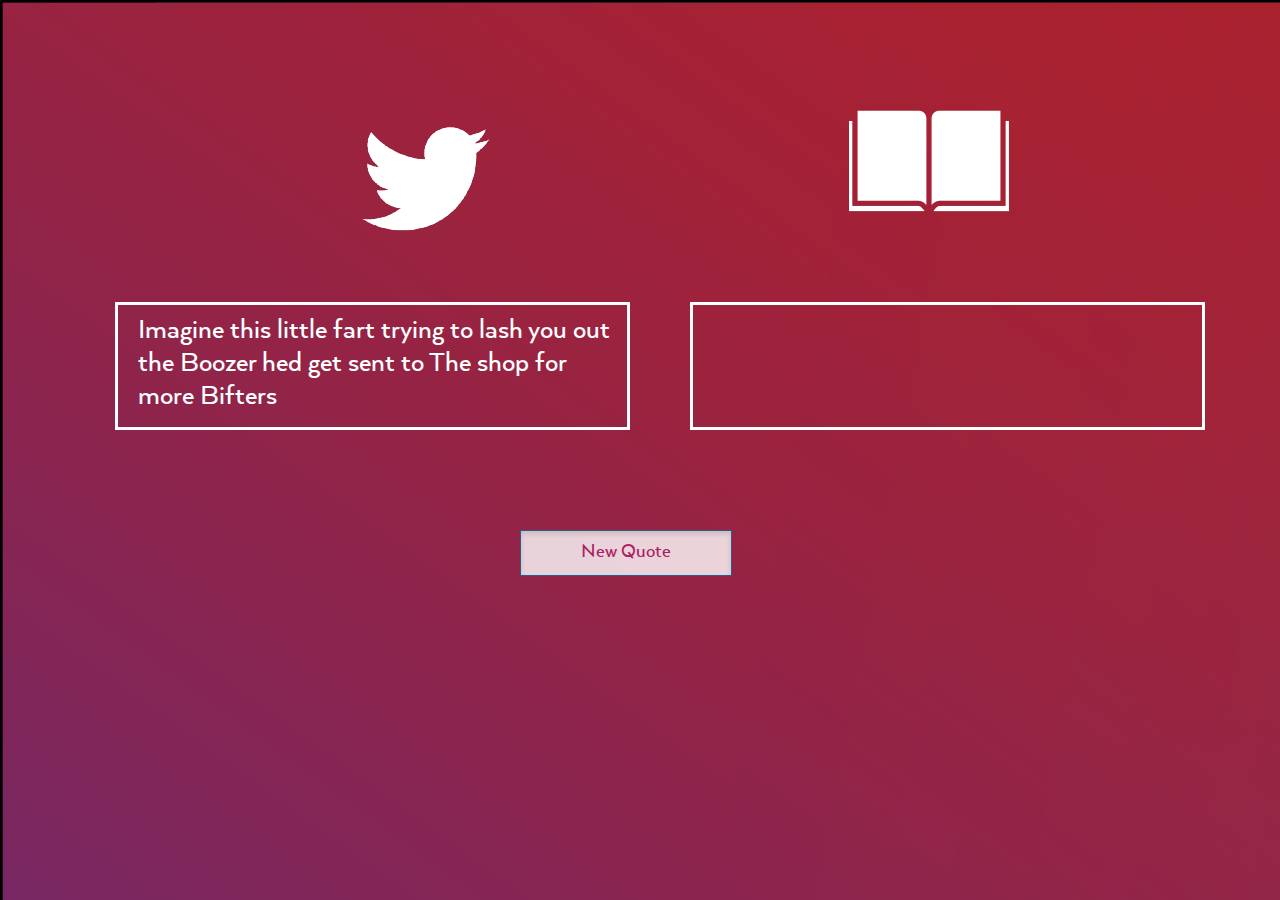
<file: index.html>
<!DOCTYPE html>
<!--[if lt IE 7]>      <html class="no-js lt-ie9 lt-ie8 lt-ie7"> <![endif]-->
<!--[if IE 7]>         <html class="no-js lt-ie9 lt-ie8"> <![endif]-->
<!--[if IE 8]>         <html class="no-js lt-ie9"> <![endif]-->
<!--[if gt IE 8]><!--> <html class="no-js"> <!--<![endif]-->
    <head>
        <meta charset="utf-8">
        <meta http-equiv="X-UA-Compatible" content="IE=edge">
        <title>What is Imagination?</title>
        <meta name="description" content="">
        <meta name="viewport" content="width=device-width, initial-scale=1">

        <!-- Place favicon.ico and apple-touch-icon.png in the root directory -->

        <!-- <link rel="stylesheet" type="text/css" href="fonts/arq.css">-->
        <link rel="stylesheet" type="text/css" href="css/main.css">
        <link rel="stylesheet" type="text/css" href="fonts/arq.css">
        <script src="js/vendor/modernizr-2.6.2.min.js"></script>
    </head>
    
    
    
    <body style="background-image: url(background.jpg);">
    
      <div class="container">
      
      
    
     <div class="row">
     
     <div class="col-lg-2">
     </div>
   <div class="col-lg-4">
			<img class="twitter-logo" src="abird.png" >
			</div>
			<div class="col-lg-4">
			<div class="book-logo">
			<img src="abook.png" >
			</div>
			</div>
			<div class="col-lg-2"
     </div>

      </div>
    
    
         

 
        	<div class="row">			
		<div class="col-lg-6" id="tweets">
		<div id="animation">
			<div class="clearfix equalheight jumbotron" id="quote" >
					
						
					<p></p>	
						
					
					
				</div>
				
						</div>	
			


				
		</div>
			
			
		
        	<div class="col-lg-6" id="quotes">
			<div class="clearfix equalheight jumbotron">
				
					<h1></h1>
						
					
					
					
			</div>
				
							
			
		
			</div>
		
				
				
		
	</div>
        </div>
        
        <div class="col-lg-12" class="middlebutton" >
        <a href="http://noahboyle.github.io/project-03/" class="btn btn-primary btn-lg active" role="button">New Quote</a>
        </div>

  </div>
  

    
   

    <!-- Collect the nav links, forms, and other content for toggling -->
        
   


  

        <!--[if lt IE 7]>
            <p class="browsehappy">You are using an <strong>outdated</strong> browser. Please <a href="http://browsehappy.com/">upgrade your browser</a> to improve your experience.</p>
        <![endif]-->
        

        <!-- Add your site or application content here -->
                 

        <!-- <script src="http://ajax.googleapis.com/ajax/libs/jquery/1.10.2/jquery.min.js"></script>-->
        <script>window.jQuery || document.write('<script src="js/vendor/jquery-1.7.2.min.js"><\/script>')</script>
        
        <!--the 4 scripts below allow a dropdown menu as well as mobile adaptation to occur -->
        
        <script src="js/vendor/bootstrap.js"></script>
        <script src="js/vendor/bootstrap/collapse.js"></script>
        <script src="js/vendor/bootstrap/dropdown.js"></script> 
		<script src="js/vendor/jquery.equalheights.min.js"></script>
		<script src="js/vendor/wikiquote-api.js"></script>
        <script src="js/plugins.js"></script>
        <script src="js/main.js"></script>
  
    
  <script>
    (function() {
      var quotes = [
        {
          text: "8 year olds today have: Facebook, twitter, iPhones, and IPods.. When I was 8, I had a coloring book, crayons, and an imagination.",
        },
        {
          text: "The guy who rights these Criminal Minds episodes has some imagination #CriminalMinds",
        },
          {
          text: "How strong is your imagination? — better be solid... lol i bought a tv box",
        },
        {
          text: "imagine not being gay",
        },
         {
          text: "Imagine if the follows you bar shows up for people that you miss as misses you awwww",
        },
         {
          text: "Imagine a world where it was legal to grow and smoke weed",
        },
         {
          text: "IMAGINE SITTING IN A BOAT WITH JUSTIN AND GOING ALONG THE WATER, WATCHING THE SUNSET WHILE HIS ARM IS AROUND YOU. WOW I AM DONE.",
        },
         {
          text: "imagine trying to explain the statement the wifi in this airplane blows to someone from the 19th century",
        },
         {
          text: "#imagine Michael always hides your own shirts so you have to wear his because he thinks you look hot in them.",
        },
         {
          text: "I imagine a world where the remote is always in the same spot that I left it.",
        },
         {
          text: "What if Taylor Swift saw me walking my dog and thought, Oh wow, thats the gayest thing I have ever seen in my life? Can you imagine? Ugh.",
        },
         {
          text: "Whenever I hear girls say Im just putting my face on I imagine theyre a robot literally attaching their human skin face. R",
        },
         {
          text: "imagine you just walk out from shower so Justin seeing you only with a towel gets horny and takes off the towel just to see you naked",
        },
         {
          text: "Imagine being one of those pretty and popular people who puts up a selfie and gets like 100 faves woe",
        },
         {
          text: "Imagine this little fart trying to lash you out the Boozer hed get sent to The shop for more Bifters",
        },
         {
          text: "imagine being able to go into a shop and buy anything you want without having to worry about how much youre spending",
        },
         {
          text: "Imagine simon cowell was your dad and you were singing in the shower and he knocked on the door and said its a no from me",
        },
         {
          text: "sometimes I close my eyes & imagine Im at the beach & everything is okay... the ocean soothes my soul",
        },
         {
          text: "imagine if tattoos just randomly appeared on our skin at key points in our lives and we had to figure out what they meant for ourselves",
        },
         {
          text: "Can you imagine if Twitter just decided to shut down and you see all these confused teenagers coming out of their house squinting at the sun",
        },
         {
          text: "I cant imagine theres ever been a week in the wrestling world with this many insane highs and insane lows.",
        },
         {
          text: "#Imagine Zayn pushing you up against the school lockers, his bulge pressing between your legs. Meet me in the bathroom in five, love.",
        },
         {
          text: "Last night we watched the Hobbit. Today visited the walled garden @Culzeancastle & found a Hobbit house. #imagination",
        },
         {
          text: "Dear Starry-Eyed Little Girl: Glad your MOM works for a CORP with #imagination—imagine how much better our world would be if #GE paid taxes.",
        },
         {
          text: "This new kiddo just put 2 little toy rings on my fingers, One to bring you blue skies, one to bring purple nights SO cute. #imagination",
        }
      ];
      var quote = quotes[Math.floor(Math.random() * quotes.length)];
      

     
      
      document.getElementById("quote").innerHTML =
        '<h1>' + quote.text + '</h1>';
    })();
  </script>
  
         
        
	<script>
		$(function (){
			var $heights = $('.equalheight');

			console.log($heights);
			$heights.equalHeights();

			WikiquoteApi.getQuotesForSection(126452, 2, function (results){
				var quotes = results.quotes,
					i,
					count = quotes.length,
					quoteContainer = $('<div/>', {id: 'quotes-container'});

				console.log(results);

				for (i=0; i < 1; i++) {
					var quote = quotes[i];

					if (quote != "\n\n") {
						var quote = '<div class="clearfix equalheight jumbotron"><h1>' + quote + '</h1></div>';
						quoteContainer.append(quote);
						}
						}
				

				$('#quotes').empty().append(quoteContainer);
			});
		});   
	</script> 	
	<script>
	$(function() {
$('#animation p').each(function(i) {
$(this).delay((i++) * 500).fadeTo(1000, 1); })
});
	</script>    
	
	<script>
		$(function () {
			$('#tweets, #quotes').on('click', '.jumbotron', function (event) {
				var parent = $(this).parent().attr('id'),
					count = $(this).index(),
					id = parent + '-' + count,
					content = $(this).html();
					
				console.log(id);
				event.preventDefault();
				
				localStorage.setItem('positive-' + id, content);
				localStorage.setItem('negative-' + id, content);
			});
		});
	</script>

        <!-- Google Analytics: change UA-XXXXX-X to be your site's ID. -->
        <script>
            (function(b,o,i,l,e,r){b.GoogleAnalyticsObject=l;b[l]||(b[l]=
            function(){(b[l].q=b[l].q||[]).push(arguments)});b[l].l=+new Date;
            e=o.createElement(i);r=o.getElementsByTagName(i)[0];
            e.src='//www.google-analytics.com/analytics.js';
            r.parentNode.insertBefore(e,r)}(window,document,'script','ga'));
            ga('create','UA-XXXXX-X');ga('send','pageview');
        </script>
        <!-- <script>document.write('<script src="http://' + (location.host || 'localhost').split(':')[0] + ':35729/livereload.js?snipver=1"></' + 'script>')</script>-->
    </body>
</html>
</file>
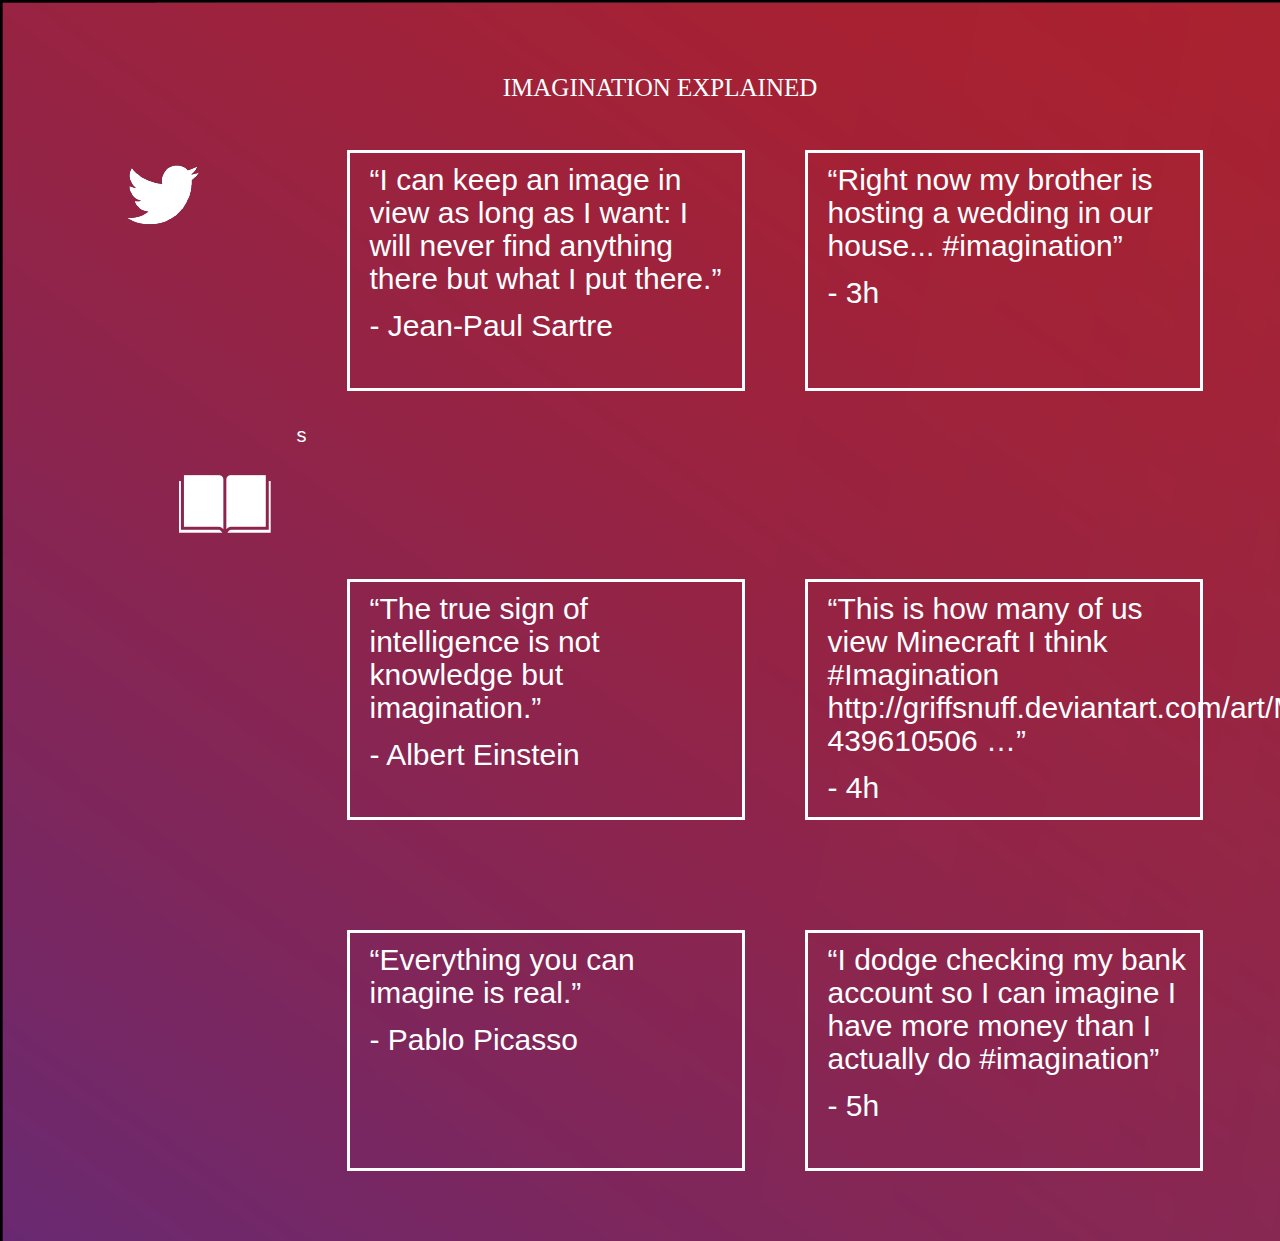
<file: index2.html>
<!DOCTYPE html>
<!--[if lt IE 7]>      <html class="no-js lt-ie9 lt-ie8 lt-ie7"> <![endif]-->
<!--[if IE 7]>         <html class="no-js lt-ie9 lt-ie8"> <![endif]-->
<!--[if IE 8]>         <html class="no-js lt-ie9"> <![endif]-->
<!--[if gt IE 8]><!--> <html class="no-js"> <!--<![endif]-->
    <head>
        <meta charset="utf-8">
        <meta http-equiv="X-UA-Compatible" content="IE=edge">
        <title></title>
        <meta name="description" content="">
        <meta name="viewport" content="width=device-width, initial-scale=1">

        <!-- Place favicon.ico and apple-touch-icon.png in the root directory -->

        <!-- <link rel="stylesheet" type="text/css" href="fonts/arq.css">-->
        <link rel="stylesheet" type="text/css" href="css/main.css">
        <script src="js/vendor/modernizr-2.6.2.min.js"></script>
    </head>
    
    
    
    <body style="background-image: url(background.jpg);">
    
    <header>
     <div class="col-lg-12">
     <nav class="navbar navbar-default">
     	<div class="jazz">
		<h4 class="text-center">IMAGINATION EXPLAINED</h4>
     	</div>
     </nav>
    </div>
    
          </header>
  <div class="container">
  <div class="row">
        	<div class="col-lg-2">
			<img class="twitter-logo" src="birdie-01.png" class="pull-left" alt="">
			</div>
			
		<div class="col-lg-4">
		
			<div class="clearfix equalheight jumbotron">
					<h1>“I can keep an image in view as long as I want: I will never find anything there but what I put there.”</h1>
					<div="light">
					<h1>- Jean-Paul Sartre</h1>
					</div="light">
				</div>
			</div>
		
			
		<div class="col-lg-4">
			<div class="clearfix equalheight jumbotron">
					<h1>“Right now my brother is hosting a wedding in our house... #imagination”</h1>
					<div="light">
					<h1>- 3h</h1>
					</div="light">
				</div>
		
  </div>
		<div class="col-lg-2">
			<img src="bookie-01.png" class="pull-right" alt="">
			</div>

			s
        </div>
        
         <div class="row">
        	<div class="col-lg-2">
        	</div>
        	<div class="col-lg-4">
		
			<div class="clearfix equalheight jumbotron">
					<h1>“The true sign of intelligence is not knowledge but imagination.”</h1>
					<div="light">
					<h1>- Albert Einstein</h1>
					</div="light">
				</div>
			</div>
		
			
		<div class="col-lg-4">
			<div class="clearfix equalheight jumbotron">
					<h1>“This is how many of us view Minecraft I think #Imagination http://griffsnuff.deviantart.com/art/Minecraft-439610506 …”</h1>
					<div="light">
					<h1>- 4h</h1>
					</div="light">
				</div>
		<div class="col-lg-2">
        	</div>
        	</div>
		</div>
        	  <div class="row">
        	<div class="col-lg-2">
        	</div>
        	<div class="col-lg-4">
		
			<div class="clearfix equalheight jumbotron">
					<h1>“Everything you can imagine is real.”</h1>
					<div="light">
					<h1>- Pablo Picasso</h1>
					</div="light">
				</div>
			</div>
		
			
		<div class="col-lg-4">
			<div class="clearfix equalheight jumbotron">
					<h1>“I dodge checking my bank account so I can imagine I have more money than I actually do #imagination”</h1>
					<div="light">
					<h1>- 5h</h1>
					</div="light">
				</div>
		<div class="col-lg-2">
        	</div>

	
        </div>

  
  

    
   

    <!-- Collect the nav links, forms, and other content for toggling -->
        
   


  

        <!--[if lt IE 7]>
            <p class="browsehappy">You are using an <strong>outdated</strong> browser. Please <a href="http://browsehappy.com/">upgrade your browser</a> to improve your experience.</p>
        <![endif]-->
        

        <!-- Add your site or application content here -->
                 

        <!-- <script src="http://ajax.googleapis.com/ajax/libs/jquery/1.10.2/jquery.min.js"></script>-->
        <script>window.jQuery || document.write('<script src="js/vendor/jquery-1.7.2.min.js"><\/script>')</script>
        
        <!--the 4 scripts below allow a dropdown menu as well as mobile adaptation to occur -->
        
        <script src="js/vendor/bootstrap.js"></script>
        <script src="js/vendor/bootstrap/collapse.js"></script>
        <script src="js/vendor/bootstrap/dropdown.js"></script> 
		<script src="js/vendor/jquery.equalheights.min.js"></script>
		<script src="js/vendor/wikiquote-api.js"></script>
        <script src="js/plugins.js"></script>
        <script src="js/main.js"></script>
	<script>
		$(function (){
			var $heights = $('.equalheight');
			
			console.log($heights);
			$heights.equalHeights();
			
			WikiquoteApi.getQuotesForSection(126452, 2, function (results){
				var quotes = results.quotes,
					i,
					count = quotes.length,
					quoteContainer = $('<div/>', {id: 'quotes'});
				
				console.log(results);
				
				for (i=0; i < 5; i++) {
					var quote = quotes[i];
					
					if (quote != "\n\n") {
						var quote = '<h2>' + quote + '</h2>';
						quoteContainer.append(quote);
					}
				}
				
				$('body').append(quoteContainer);
			});
		});
	</script> 
        

        <!-- Google Analytics: change UA-XXXXX-X to be your site's ID. -->
        <script>
            (function(b,o,i,l,e,r){b.GoogleAnalyticsObject=l;b[l]||(b[l]=
            function(){(b[l].q=b[l].q||[]).push(arguments)});b[l].l=+new Date;
            e=o.createElement(i);r=o.getElementsByTagName(i)[0];
            e.src='//www.google-analytics.com/analytics.js';
            r.parentNode.insertBefore(e,r)}(window,document,'script','ga'));
            ga('create','UA-XXXXX-X');ga('send','pageview');
        </script>
        <!-- <script>document.write('<script src="http://' + (location.host || 'localhost').split(':')[0] + ':35729/livereload.js?snipver=1"></' + 'script>')</script>-->
    </body>
</html>
</file>
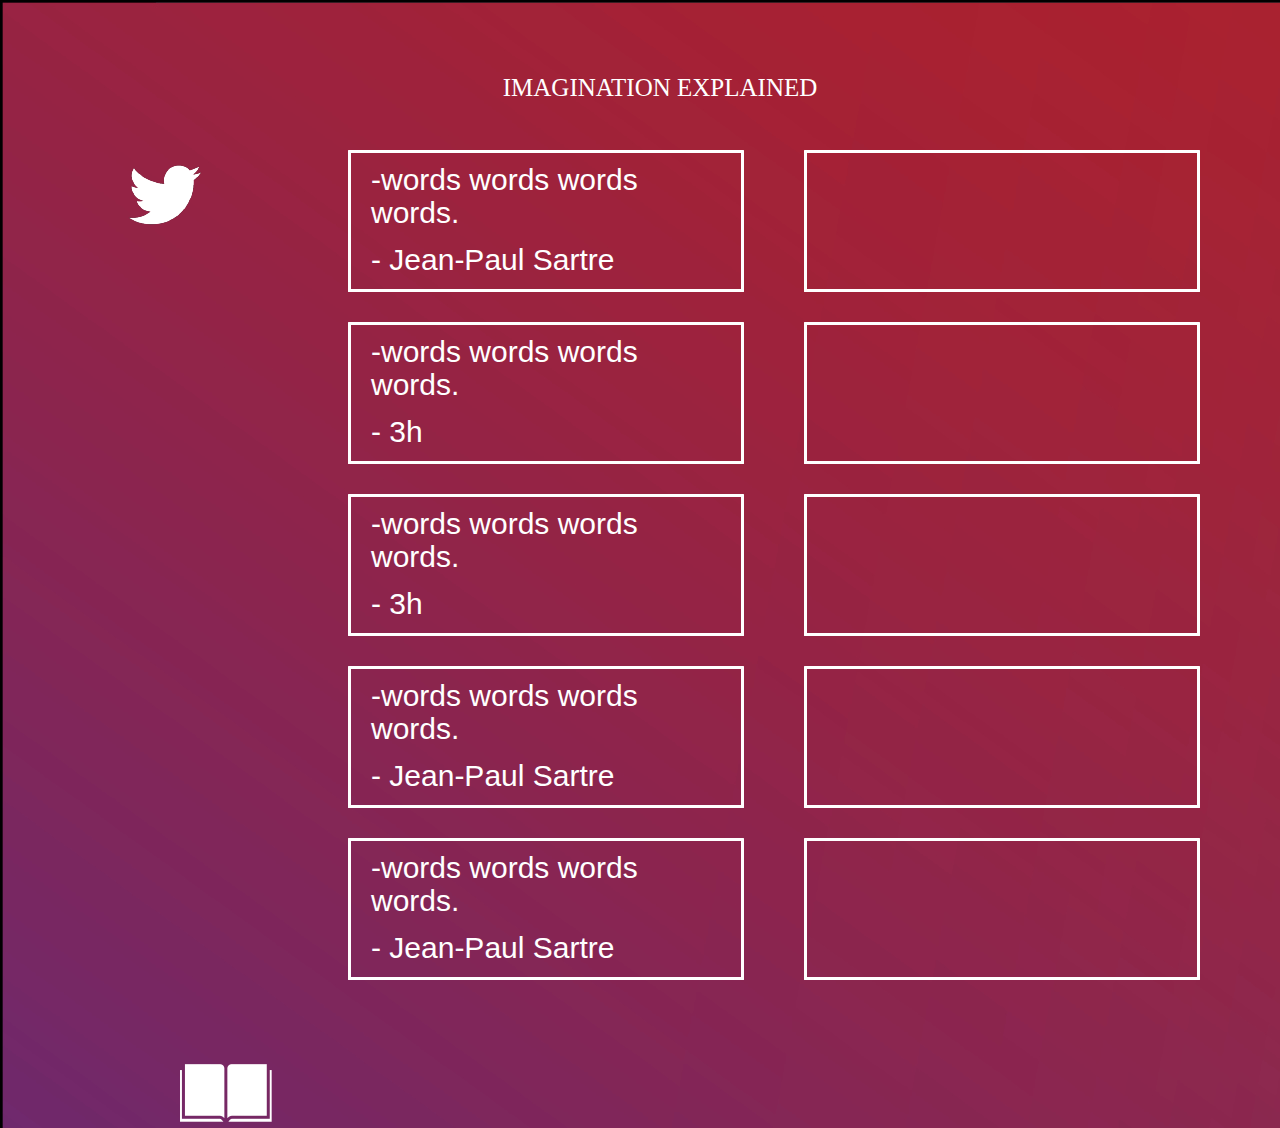
<file: index3.html>
<!DOCTYPE html>
<!--[if lt IE 7]>      <html class="no-js lt-ie9 lt-ie8 lt-ie7"> <![endif]-->
<!--[if IE 7]>         <html class="no-js lt-ie9 lt-ie8"> <![endif]-->
<!--[if IE 8]>         <html class="no-js lt-ie9"> <![endif]-->
<!--[if gt IE 8]><!--> <html class="no-js"> <!--<![endif]-->
    <head>
        <meta charset="utf-8">
        <meta http-equiv="X-UA-Compatible" content="IE=edge">
        <title>What is Imagination?</title>
        <meta name="description" content="">
        <meta name="viewport" content="width=device-width, initial-scale=1">

        <!-- Place favicon.ico and apple-touch-icon.png in the root directory -->

        <!-- <link rel="stylesheet" type="text/css" href="fonts/arq.css">-->
        <link rel="stylesheet" type="text/css" href="css/main.css">
        <script src="js/vendor/modernizr-2.6.2.min.js"></script>
    </head>
    
    
    
    <body style="background-image: url(background.jpg);">
    
    <header>
     <div class="col-lg-12">
     <nav class="navbar navbar-default">
     	<div class="jazz">
		<h4 class="text-center">IMAGINATION EXPLAINED</h4>
     	</div>
     </nav>
    </div>
    
          </header>
  <div class="container">
 
        	<div class="col-lg-2">
			<img class="twitter-logo" src="birdie-01.png" class="pull-left" alt="">
			</div>
			
		<div class="col-lg-4" id="tweets">
		
			<div class="clearfix equalheight jumbotron">
					
						
					<h1>-words words words words.</h1>	
						
					
					<h1>- Jean-Paul Sartre</h1>
					
				</div>
				
				<div class="clearfix equalheight jumbotron">
					
						
					<h1>-words words words words.</h1>
						
					
					<h1>- 3h</h1>
							
				</div>
				
				<div class="clearfix equalheight jumbotron">
					
						
					<h1>-words words words words.</h1>
						
					
					<h1>- 3h</h1>
					
				</div>
				
				<div class="clearfix equalheight jumbotron">
					
						
					<h1>-words words words words.</h1>	
						
					
					<h1>- Jean-Paul Sartre</h1>
					
				</div>
				
				<div class="clearfix equalheight jumbotron">
					
						
					<h1>-words words words words.</h1>	
						
					
					<h1>- Jean-Paul Sartre</h1>
					
				</div>


				
		</div>
			
			
		
        	<div class="col-lg-4" id="quotes">
			<div class="clearfix equalheight jumbotron">
				
					<h1></h1>
						
					
					
					
			</div>
				
				<div class="clearfix equalheight jumbotron">
					<h1></h1>
						
					
					
					
			</div>
				
				<div class="clearfix equalheight jumbotron">
					<h1></h1>
						
					
					
					
			</div>
			
			<div class="clearfix equalheight jumbotron">
					<h1></h1>
						
					
					
					
			</div>
			
			<div class="clearfix equalheight jumbotron">
					<h1></h1>
						
					
					
					
			</div>
			
			
		
			</div>
		<div class="col-lg-2">
			<img src="bookie-01.png" class="pull-right" alt="">
			</div>
				
				
		
	</div>
        </div>

  
  

    
   

    <!-- Collect the nav links, forms, and other content for toggling -->
        
   


  

        <!--[if lt IE 7]>
            <p class="browsehappy">You are using an <strong>outdated</strong> browser. Please <a href="http://browsehappy.com/">upgrade your browser</a> to improve your experience.</p>
        <![endif]-->
        

        <!-- Add your site or application content here -->
                 

        <!-- <script src="http://ajax.googleapis.com/ajax/libs/jquery/1.10.2/jquery.min.js"></script>-->
        <script>window.jQuery || document.write('<script src="js/vendor/jquery-1.7.2.min.js"><\/script>')</script>
        
        <!--the 4 scripts below allow a dropdown menu as well as mobile adaptation to occur -->
        
        <script src="js/vendor/bootstrap.js"></script>
        <script src="js/vendor/bootstrap/collapse.js"></script>
        <script src="js/vendor/bootstrap/dropdown.js"></script> 
		<script src="js/vendor/jquery.equalheights.min.js"></script>
		<script src="js/vendor/wikiquote-api.js"></script>
        <script src="js/plugins.js"></script>
        <script src="js/main.js"></script>
	<script>
		$(function (){
			var $heights = $('.equalheight');
			
			console.log($heights);
			$heights.equalHeights();
			
			WikiquoteApi.getQuotesForSection(126452, 1, function (results){
				var quotes = results.quotes,
					i,
					count = quotes.length,
					quoteContainer = $('<div/>', {id: 'quotes-container'});
				
				console.log(results);
				
				for (i=0; i < 5; i++) {
					var quote = quotes[i];
					
					if (quote != "\n\n") {
						var quote = '<div class="clearfix equalheight jumbotron"><h1>' + quote + '</h1></div>';
						quoteContainer.append(quote);
					}
				}
				
				$('#quotes').empty().append(quoteContainer);
			});
		});
	</script> 
        

        <!-- Google Analytics: change UA-XXXXX-X to be your site's ID. -->
        <script>
            (function(b,o,i,l,e,r){b.GoogleAnalyticsObject=l;b[l]||(b[l]=
            function(){(b[l].q=b[l].q||[]).push(arguments)});b[l].l=+new Date;
            e=o.createElement(i);r=o.getElementsByTagName(i)[0];
            e.src='//www.google-analytics.com/analytics.js';
            r.parentNode.insertBefore(e,r)}(window,document,'script','ga'));
            ga('create','UA-XXXXX-X');ga('send','pageview');
        </script>
        <!-- <script>document.write('<script src="http://' + (location.host || 'localhost').split(':')[0] + ':35729/livereload.js?snipver=1"></' + 'script>')</script>-->
    </body>
</html>
</file>
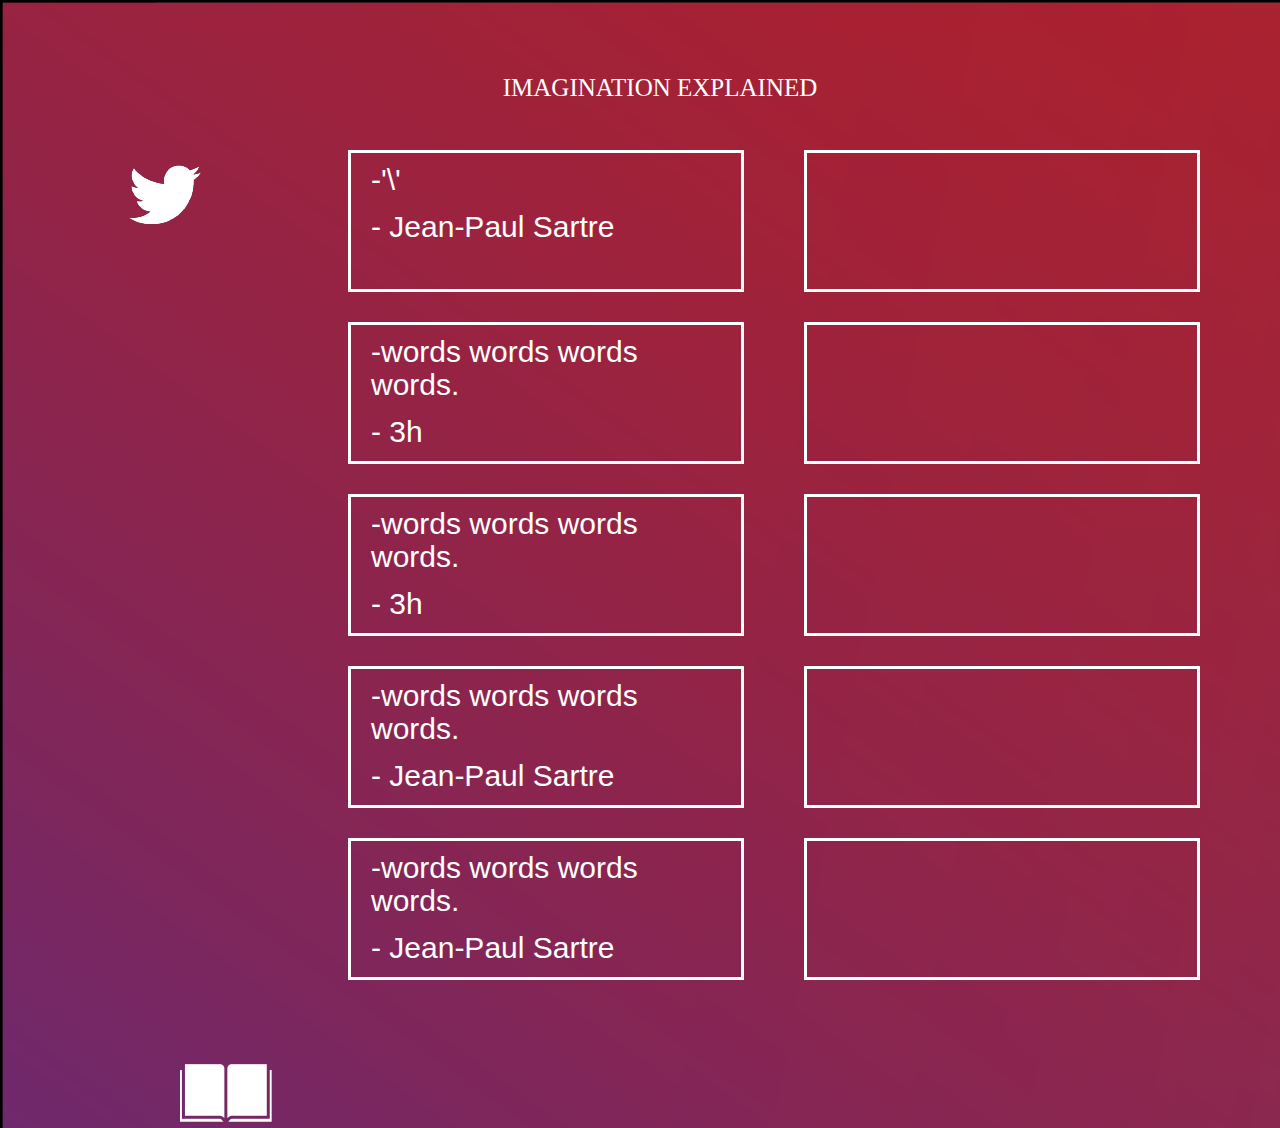
<file: index4.html>
<!DOCTYPE html>
<!--[if lt IE 7]>      <html class="no-js lt-ie9 lt-ie8 lt-ie7"> <![endif]-->
<!--[if IE 7]>         <html class="no-js lt-ie9 lt-ie8"> <![endif]-->
<!--[if IE 8]>         <html class="no-js lt-ie9"> <![endif]-->
<!--[if gt IE 8]><!--> <html class="no-js"> <!--<![endif]-->
    <head>
        <meta charset="utf-8">
        <meta http-equiv="X-UA-Compatible" content="IE=edge">
        <title>What is Imagination?</title>
        <meta name="description" content="">
        <meta name="viewport" content="width=device-width, initial-scale=1">

        <!-- Place favicon.ico and apple-touch-icon.png in the root directory -->

        <!-- <link rel="stylesheet" type="text/css" href="fonts/arq.css">-->
        <link rel="stylesheet" type="text/css" href="css/main.css">
        <script src="js/vendor/modernizr-2.6.2.min.js"></script>
        
        <script type="text/javascript"> 
var quote = new Array()
quote[0] = '8 year olds today have: Facebook, twitter, iPhones, and IPods.. When I was 8, I had a coloring book, crayons, and an imagination.'
quote[1] = 'The guy who rights these Criminal Minds episodes has some imagination #CriminalMinds'
quote[2] = 'How strong is your imagination? — better be solid... lol i bought a tv box'
quote[3] = 'imagine not being gay'
quote[4] = 'Imagine if the "follows you" bar shows up for people that you miss as "misses you” awwww'
quote[5] = 'Imagine a world where it was legal to grow and smoke weed'
quote[6] = 'IMAGINE SITTING IN A BOAT WITH JUSTIN AND GOING ALONG THE WATER, WATCHING THE SUNSET WHILE HIS ARM IS AROUND YOU. WOW I AM DONE.'
quote[7] = 'imagine trying to explain the statement "the wifi in this airplane blows" to someone from the 19th century'
quote[8] = '#imagine Michael always hides your own shirts so you have to wear his because he thinks you look hot in them.'
quote[9] = 'I imagine a world where the remote is always in the same spot that I left it.'
quote[10] = 'What if Taylor Swift saw me walking my dog and thought, "Oh wow, thats the gayest thing I have ever seen in my life?" Can you imagine? Ugh.'
quote[11] = 'Whenever I hear girls say "Im just putting my face on" I imagine theyre a robot literally attaching their human skin face. R'
quote[12] = 'imagine you just walk out from shower so Justin seeing you only with a towel gets horny and takes off the towel just to see you naked'
quote[13] = 'Imagine being one of those pretty and popular people who puts up a selfie and gets like 100 faves woe'
quote[14] = 'Imagine this little fart trying to lash you out the Boozer hed get sent to The shop for more Bifters'
quote[15] = 'imagine being able to go into a shop and buy anything you want without having to worry about how much youre spending'
quote[16] = 'Imagine simon cowell was your dad and you were singing in the shower and he knocked on the door and said its a no from me'
quote[17] = 'sometimes I close my eyes & imagine Im at the beach & everything is okay... the ocean soothes my soul '
quote[18] = 'imagine if tattoos just randomly appeared on our skin at key points in our lives and we had to figure out what they meant for ourselves'
quote[19] = 'Can you imagine if Twitter just decided to shut down and you see all these confused teenagers coming out of their house squinting at the sun'
quote[20] = 'I cant imagine theres ever been a week in the wrestling world with this many insane highs and insane lows.'
quote[21] = '#Imagine Zayn pushing you up against the school lockers, his bulge pressing between your legs. "Meet me in the bathroom in five, love.”'
quote[22] = 'Last night we watched the Hobbit. Today visited the walled garden @Culzeancastle & found a Hobbit house. #imagination'
quote[23] = 'Dear Starry-Eyed Little Girl: Glad your MOM works for a CORP with #imagination—imagine how much better our world would be if #GE paid taxes.'
quote[24] = 'This new kiddo just put 2 little toy rings on my fingers, "One to bring you blue skies, one to bring purple nights" SO cute. #imagination'

var randomquote = Math.floor(Math.random()*(quote.length));
function printquote(){
document.write(quote[randomquote]);
}
</script>
    </head>
    
    
    
    <body style="background-image: url(background.jpg);">
    
    <header>
     <div class="col-lg-12">
     <nav class="navbar navbar-default">
     	<div class="jazz">
		<h4 class="text-center">IMAGINATION EXPLAINED</h4>
     	</div>
     </nav>
    </div>
    
          </header>
  <div class="container">
 
        	<div class="col-lg-2">
			<img class="twitter-logo" src="birdie-01.png" class="pull-left" alt="">
			</div>
			
		<div class="col-lg-4" id="tweets">
		
			<div class="clearfix equalheight jumbotron">
					
						
					<h1>-'\' </h1>	
						
					
					<h1>- Jean-Paul Sartre</h1>
					
				</div>
				
				<div class="clearfix equalheight jumbotron">
					
						
					<h1>-words words words words.</h1>
						
					
					<h1>- 3h</h1>
							
				</div>
				
				<div class="clearfix equalheight jumbotron">
					
						
					<h1>-words words words words.</h1>
						
					
					<h1>- 3h</h1>
					
				</div>
				
				<div class="clearfix equalheight jumbotron">
					
						
					<h1>-words words words words.</h1>	
						
					
					<h1>- Jean-Paul Sartre</h1>
					
				</div>
				
				<div class="clearfix equalheight jumbotron">
					
						
					<h1>-words words words words.</h1>	
						
					
					<h1>- Jean-Paul Sartre</h1>
					
				</div>


				
		</div>
			
			
		
        	<div class="col-lg-4" id="quotes">
			<div class="clearfix equalheight jumbotron">
				
					<h1></h1>
						
					
					
					
			</div>
				
				<div class="clearfix equalheight jumbotron">
					<h1></h1>
						
					
					
					
			</div>
				
				<div class="clearfix equalheight jumbotron">
					<h1></h1>
						
					
					
					
			</div>
			
			<div class="clearfix equalheight jumbotron">
					<h1></h1>
						
					
					
					
			</div>
			
			<div class="clearfix equalheight jumbotron">
					<h1></h1>
						
					
					
					
			</div>
			
			
		
			</div>
		<div class="col-lg-2">
			<img src="bookie-01.png" class="pull-right" alt="">
			</div>
				
				
		
	</div>
        </div>

  
  

    
   

    <!-- Collect the nav links, forms, and other content for toggling -->
        
   


  

        <!--[if lt IE 7]>
            <p class="browsehappy">You are using an <strong>outdated</strong> browser. Please <a href="http://browsehappy.com/">upgrade your browser</a> to improve your experience.</p>
        <![endif]-->
        

        <!-- Add your site or application content here -->
                 

        <!-- <script src="http://ajax.googleapis.com/ajax/libs/jquery/1.10.2/jquery.min.js"></script>-->
        <script>window.jQuery || document.write('<script src="js/vendor/jquery-1.7.2.min.js"><\/script>')</script>
        
        <!--the 4 scripts below allow a dropdown menu as well as mobile adaptation to occur -->
        
        <script src="js/vendor/bootstrap.js"></script>
        <script src="js/vendor/bootstrap/collapse.js"></script>
        <script src="js/vendor/bootstrap/dropdown.js"></script> 
		<script src="js/vendor/jquery.equalheights.min.js"></script>
		<script src="js/vendor/wikiquote-api.js"></script>
        <script src="js/plugins.js"></script>
        <script src="js/main.js"></script>
	<script>
		$(function (){
			var $heights = $('.equalheight');
			
			console.log($heights);
			$heights.equalHeights();
			
			WikiquoteApi.getQuotesForSection(126452, 1, function (results){
				var quotes = results.quotes,
					i,
					count = quotes.length,
					quoteContainer = $('<div/>', {id: 'quotes-container'});
				
				console.log(results);
				
				for (i=0; i < 5; i++) {
					var quote = quotes[i];
					
					if (quote != "\n\n") {
						var quote = '<div class="clearfix equalheight jumbotron"><h1>' + quote + '</h1></div>';
						quoteContainer.append(quote);
					}
				}
				
				$('#quotes').empty().append(quoteContainer);
			});
		});
	</script> 
        

        <!-- Google Analytics: change UA-XXXXX-X to be your site's ID. -->
        <script>
            (function(b,o,i,l,e,r){b.GoogleAnalyticsObject=l;b[l]||(b[l]=
            function(){(b[l].q=b[l].q||[]).push(arguments)});b[l].l=+new Date;
            e=o.createElement(i);r=o.getElementsByTagName(i)[0];
            e.src='//www.google-analytics.com/analytics.js';
            r.parentNode.insertBefore(e,r)}(window,document,'script','ga'));
            ga('create','UA-XXXXX-X');ga('send','pageview');
        </script>
        <!-- <script>document.write('<script src="http://' + (location.host || 'localhost').split(':')[0] + ':35729/livereload.js?snipver=1"></' + 'script>')</script>-->
    </body>
</html>
</file>
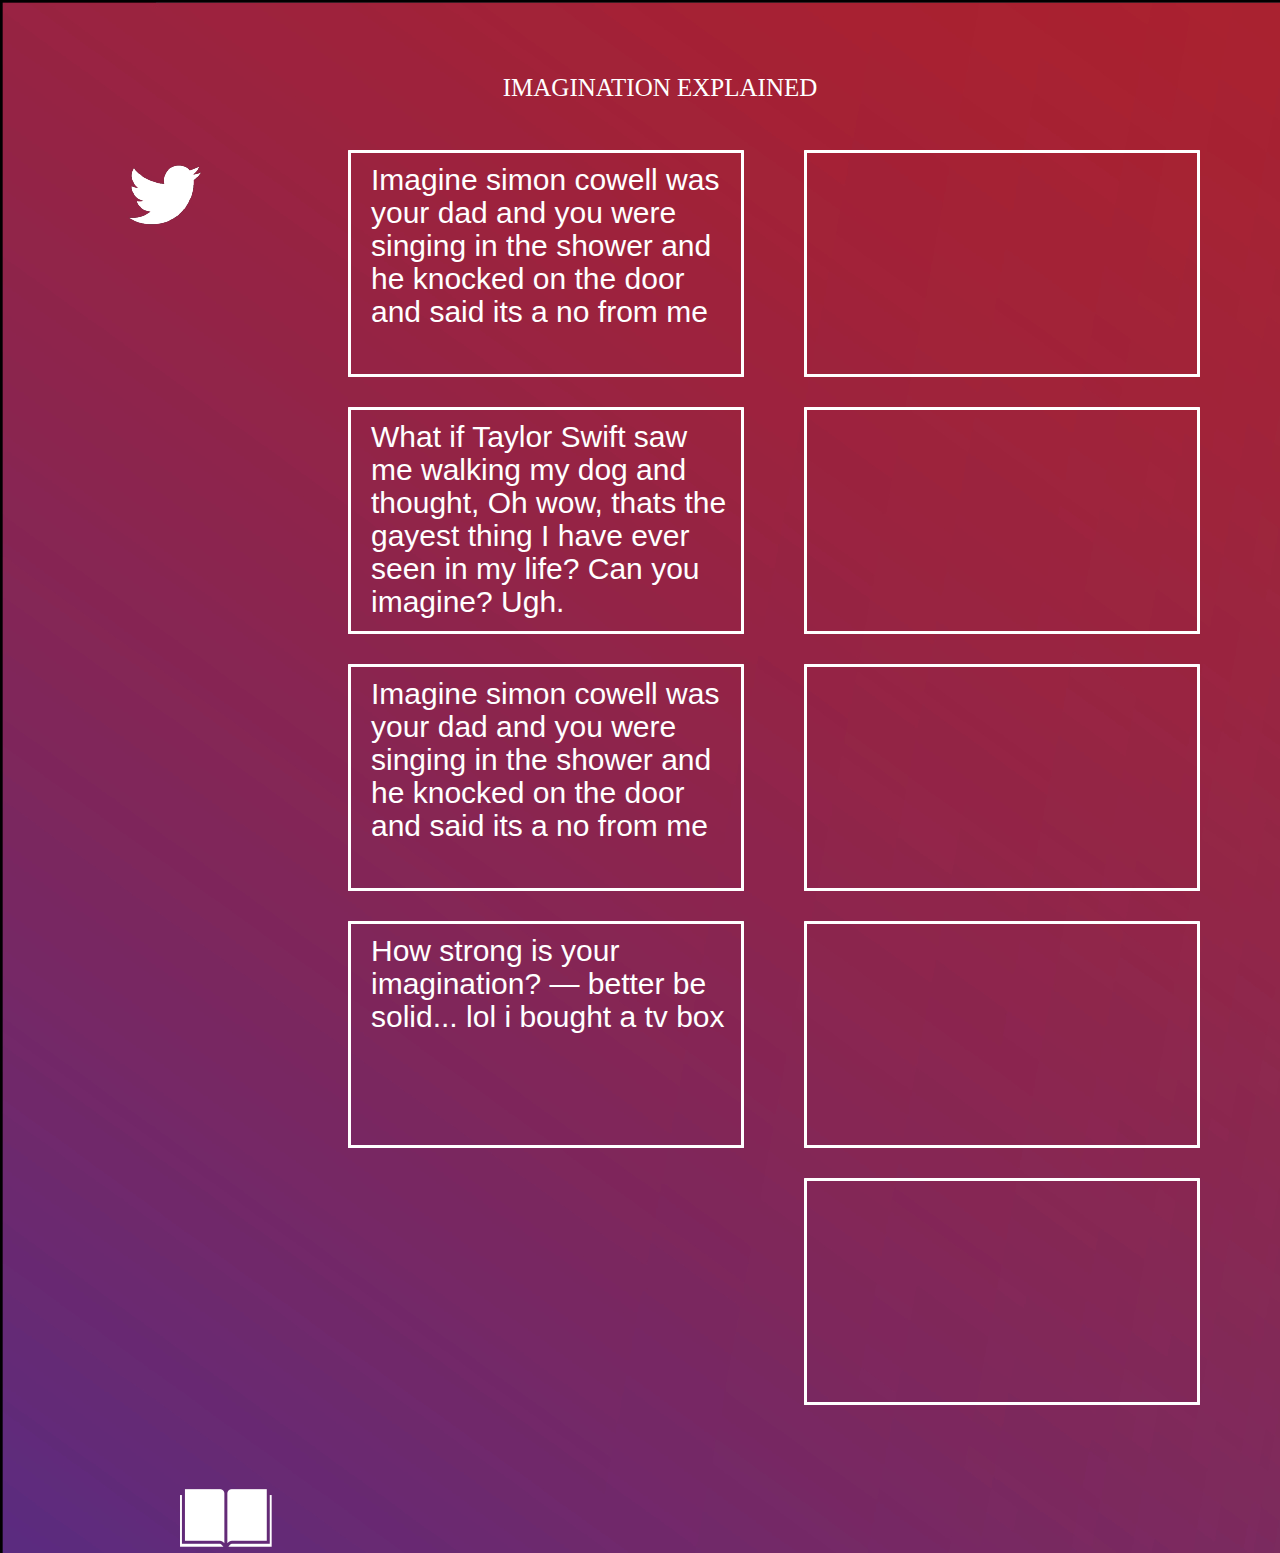
<file: index5.html>
<!DOCTYPE html>
<!--[if lt IE 7]>      <html class="no-js lt-ie9 lt-ie8 lt-ie7"> <![endif]-->
<!--[if IE 7]>         <html class="no-js lt-ie9 lt-ie8"> <![endif]-->
<!--[if IE 8]>         <html class="no-js lt-ie9"> <![endif]-->
<!--[if gt IE 8]><!--> <html class="no-js"> <!--<![endif]-->
    <head>
        <meta charset="utf-8">
        <meta http-equiv="X-UA-Compatible" content="IE=edge">
        <title>What is Imagination?</title>
        <meta name="description" content="">
        <meta name="viewport" content="width=device-width, initial-scale=1">

        <!-- Place favicon.ico and apple-touch-icon.png in the root directory -->

        <!-- <link rel="stylesheet" type="text/css" href="fonts/arq.css">-->
        <link rel="stylesheet" type="text/css" href="css/main.css">
        <script src="js/vendor/modernizr-2.6.2.min.js"></script>
    </head>
    
    
    
    <body style="background-image: url(background.jpg);">
    
    <header>
     <div class="col-lg-12">
     <nav class="navbar navbar-default">
     	<div class="jazz">
		<h4 class="text-center">IMAGINATION EXPLAINED</h4>
     	</div>
     </nav>
    </div>
    
          </header>
  <div class="container">
 
        	<div class="col-lg-2">
			<img class="twitter-logo" src="birdie-01.png" class="pull-left" alt="">
			</div>
			
		<div class="col-lg-4" id="tweets">
		<div id="animation">
			<div class="clearfix equalheight jumbotron" id="quote" >
					
						
					<p></p>	
						
					
					
				</div>
				
				<div class="clearfix equalheight jumbotron" id="quote2">
					
						
					<p></p>
							
				</div>
				
				<div class="clearfix equalheight jumbotron" id="quote3">
					
						
					<p></p>	
					
				</div>
				
				<div class="clearfix equalheight jumbotron" id="quote4">
					
					<p></p>	
					
				</div>
		</div>	
			


				
		</div>
			
			
		
        	<div class="col-lg-4" id="quotes">
			<div class="clearfix equalheight jumbotron">
				
					<h1></h1>
						
					
					
					
			</div>
				
				<div class="clearfix equalheight jumbotron">
					<h1></h1>
						
					
					
					
			</div>
				
				<div class="clearfix equalheight jumbotron">
					<h1></h1>
						
					
					
					
			</div>
			
			<div class="clearfix equalheight jumbotron">
					<h1></h1>
						
					
					
					
			</div>
			
			<div class="clearfix equalheight jumbotron">
					<h1></h1>
						
					
					
					
			</div>
			
			
		
			</div>
		<div class="col-lg-2">
			<img src="bookie-01.png" class="pull-right" alt="">
			</div>
				
				
		
	</div>
        </div>

  
  

    
   

    <!-- Collect the nav links, forms, and other content for toggling -->
        
   


  

        <!--[if lt IE 7]>
            <p class="browsehappy">You are using an <strong>outdated</strong> browser. Please <a href="http://browsehappy.com/">upgrade your browser</a> to improve your experience.</p>
        <![endif]-->
        

        <!-- Add your site or application content here -->
                 

        <!-- <script src="http://ajax.googleapis.com/ajax/libs/jquery/1.10.2/jquery.min.js"></script>-->
        <script>window.jQuery || document.write('<script src="js/vendor/jquery-1.7.2.min.js"><\/script>')</script>
        
        <!--the 4 scripts below allow a dropdown menu as well as mobile adaptation to occur -->
        
        <script src="js/vendor/bootstrap.js"></script>
        <script src="js/vendor/bootstrap/collapse.js"></script>
        <script src="js/vendor/bootstrap/dropdown.js"></script> 
		<script src="js/vendor/jquery.equalheights.min.js"></script>
		<script src="js/vendor/wikiquote-api.js"></script>
        <script src="js/plugins.js"></script>
        <script src="js/main.js"></script>
        
        
<script>
    (function() {
      var quotes = [
        {
          text: "8 year olds today have: Facebook, twitter, iPhones, and IPods.. When I was 8, I had a coloring book, crayons, and an imagination.",
        },
        {
          text: "The guy who rights these Criminal Minds episodes has some imagination #CriminalMinds",
        },
          {
          text: "How strong is your imagination? — better be solid... lol i bought a tv box",
        },
        {
          text: "imagine not being gay",
        },
         {
          text: "Imagine if the follows you bar shows up for people that you miss as misses you awwww",
        },
         {
          text: "Imagine a world where it was legal to grow and smoke weed",
        },
         {
          text: "IMAGINE SITTING IN A BOAT WITH JUSTIN AND GOING ALONG THE WATER, WATCHING THE SUNSET WHILE HIS ARM IS AROUND YOU. WOW I AM DONE.",
        },
         {
          text: "imagine trying to explain the statement the wifi in this airplane blows to someone from the 19th century",
        },
         {
          text: "#imagine Michael always hides your own shirts so you have to wear his because he thinks you look hot in them.",
        },
         {
          text: "I imagine a world where the remote is always in the same spot that I left it.",
        },
         {
          text: "What if Taylor Swift saw me walking my dog and thought, Oh wow, thats the gayest thing I have ever seen in my life? Can you imagine? Ugh.",
        },
         {
          text: "Whenever I hear girls say Im just putting my face on I imagine theyre a robot literally attaching their human skin face. R",
        },
         {
          text: "imagine you just walk out from shower so Justin seeing you only with a towel gets horny and takes off the towel just to see you naked",
        },
         {
          text: "Imagine being one of those pretty and popular people who puts up a selfie and gets like 100 faves woe",
        },
         {
          text: "Imagine this little fart trying to lash you out the Boozer hed get sent to The shop for more Bifters",
        },
         {
          text: "imagine being able to go into a shop and buy anything you want without having to worry about how much youre spending",
        },
         {
          text: "Imagine simon cowell was your dad and you were singing in the shower and he knocked on the door and said its a no from me",
        },
         {
          text: "sometimes I close my eyes & imagine Im at the beach & everything is okay... the ocean soothes my soul",
        },
         {
          text: "imagine if tattoos just randomly appeared on our skin at key points in our lives and we had to figure out what they meant for ourselves",
        },
         {
          text: "Can you imagine if Twitter just decided to shut down and you see all these confused teenagers coming out of their house squinting at the sun",
        },
         {
          text: "I cant imagine theres ever been a week in the wrestling world with this many insane highs and insane lows.",
        },
         {
          text: "#Imagine Zayn pushing you up against the school lockers, his bulge pressing between your legs. Meet me in the bathroom in five, love.",
        },
         {
          text: "Last night we watched the Hobbit. Today visited the walled garden @Culzeancastle & found a Hobbit house. #imagination",
        },
         {
          text: "Dear Starry-Eyed Little Girl: Glad your MOM works for a CORP with #imagination—imagine how much better our world would be if #GE paid taxes.",
        },
         {
          text: "This new kiddo just put 2 little toy rings on my fingers, One to bring you blue skies, one to bring purple nights SO cute. #imagination",
        }
      ];
      var quote = quotes[Math.floor(Math.random() * quotes.length)];
      

     
      
      document.getElementById("quote").innerHTML =
        '<h1>' + quote.text + '</h1>';
    })();
  </script>
  
  
  
  <script>
    (function() {
      var quotes = [
        {
          text: "8 year olds today have: Facebook, twitter, iPhones, and IPods.. When I was 8, I had a coloring book, crayons, and an imagination.",
        },
        {
          text: "The guy who rights these Criminal Minds episodes has some imagination #CriminalMinds",
        },
          {
          text: "How strong is your imagination? — better be solid... lol i bought a tv box",
        },
        {
          text: "imagine not being gay",
        },
         {
          text: "Imagine if the follows you bar shows up for people that you miss as misses you awwww",
        },
         {
          text: "Imagine a world where it was legal to grow and smoke weed",
        },
         {
          text: "IMAGINE SITTING IN A BOAT WITH JUSTIN AND GOING ALONG THE WATER, WATCHING THE SUNSET WHILE HIS ARM IS AROUND YOU. WOW I AM DONE.",
        },
         {
          text: "imagine trying to explain the statement the wifi in this airplane blows to someone from the 19th century",
        },
         {
          text: "#imagine Michael always hides your own shirts so you have to wear his because he thinks you look hot in them.",
        },
         {
          text: "I imagine a world where the remote is always in the same spot that I left it.",
        },
         {
          text: "What if Taylor Swift saw me walking my dog and thought, Oh wow, thats the gayest thing I have ever seen in my life? Can you imagine? Ugh.",
        },
         {
          text: "Whenever I hear girls say Im just putting my face on I imagine theyre a robot literally attaching their human skin face. R",
        },
         {
          text: "imagine you just walk out from shower so Justin seeing you only with a towel gets horny and takes off the towel just to see you naked",
        },
         {
          text: "Imagine being one of those pretty and popular people who puts up a selfie and gets like 100 faves woe",
        },
         {
          text: "Imagine this little fart trying to lash you out the Boozer hed get sent to The shop for more Bifters",
        },
         {
          text: "imagine being able to go into a shop and buy anything you want without having to worry about how much youre spending",
        },
         {
          text: "Imagine simon cowell was your dad and you were singing in the shower and he knocked on the door and said its a no from me",
        },
         {
          text: "sometimes I close my eyes & imagine Im at the beach & everything is okay... the ocean soothes my soul",
        },
         {
          text: "imagine if tattoos just randomly appeared on our skin at key points in our lives and we had to figure out what they meant for ourselves",
        },
         {
          text: "Can you imagine if Twitter just decided to shut down and you see all these confused teenagers coming out of their house squinting at the sun",
        },
         {
          text: "I cant imagine theres ever been a week in the wrestling world with this many insane highs and insane lows.",
        },
         {
          text: "#Imagine Zayn pushing you up against the school lockers, his bulge pressing between your legs. Meet me in the bathroom in five, love.",
        },
         {
          text: "Last night we watched the Hobbit. Today visited the walled garden @Culzeancastle & found a Hobbit house. #imagination",
        },
         {
          text: "Dear Starry-Eyed Little Girl: Glad your MOM works for a CORP with #imagination—imagine how much better our world would be if #GE paid taxes.",
        },
         {
          text: "This new kiddo just put 2 little toy rings on my fingers, One to bring you blue skies, one to bring purple nights SO cute. #imagination",
        }
      ];
      var quote = quotes[Math.floor(Math.random() * quotes.length)];
      

     
      
      document.getElementById("quote2").innerHTML =
        '<h1>' + quote.text + '</h1>';
    })();
  </script>
  
  <script>
    (function() {
      var quotes = [
        {
          text: "8 year olds today have: Facebook, twitter, iPhones, and IPods.. When I was 8, I had a coloring book, crayons, and an imagination.",
        },
        {
          text: "The guy who rights these Criminal Minds episodes has some imagination #CriminalMinds",
        },
          {
          text: "How strong is your imagination? — better be solid... lol i bought a tv box",
        },
        {
          text: "imagine not being gay",
        },
         {
          text: "Imagine if the follows you bar shows up for people that you miss as misses you awwww",
        },
         {
          text: "Imagine a world where it was legal to grow and smoke weed",
        },
         {
          text: "IMAGINE SITTING IN A BOAT WITH JUSTIN AND GOING ALONG THE WATER, WATCHING THE SUNSET WHILE HIS ARM IS AROUND YOU. WOW I AM DONE.",
        },
         {
          text: "imagine trying to explain the statement the wifi in this airplane blows to someone from the 19th century",
        },
         {
          text: "#imagine Michael always hides your own shirts so you have to wear his because he thinks you look hot in them.",
        },
         {
          text: "I imagine a world where the remote is always in the same spot that I left it.",
        },
         {
          text: "What if Taylor Swift saw me walking my dog and thought, Oh wow, thats the gayest thing I have ever seen in my life? Can you imagine? Ugh.",
        },
         {
          text: "Whenever I hear girls say Im just putting my face on I imagine theyre a robot literally attaching their human skin face. R",
        },
         {
          text: "imagine you just walk out from shower so Justin seeing you only with a towel gets horny and takes off the towel just to see you naked",
        },
         {
          text: "Imagine being one of those pretty and popular people who puts up a selfie and gets like 100 faves woe",
        },
         {
          text: "Imagine this little fart trying to lash you out the Boozer hed get sent to The shop for more Bifters",
        },
         {
          text: "imagine being able to go into a shop and buy anything you want without having to worry about how much youre spending",
        },
         {
          text: "Imagine simon cowell was your dad and you were singing in the shower and he knocked on the door and said its a no from me",
        },
         {
          text: "sometimes I close my eyes & imagine Im at the beach & everything is okay... the ocean soothes my soul",
        },
         {
          text: "imagine if tattoos just randomly appeared on our skin at key points in our lives and we had to figure out what they meant for ourselves",
        },
         {
          text: "Can you imagine if Twitter just decided to shut down and you see all these confused teenagers coming out of their house squinting at the sun",
        },
         {
          text: "I cant imagine theres ever been a week in the wrestling world with this many insane highs and insane lows.",
        },
         {
          text: "#Imagine Zayn pushing you up against the school lockers, his bulge pressing between your legs. Meet me in the bathroom in five, love.",
        },
         {
          text: "Last night we watched the Hobbit. Today visited the walled garden @Culzeancastle & found a Hobbit house. #imagination",
        },
         {
          text: "Dear Starry-Eyed Little Girl: Glad your MOM works for a CORP with #imagination—imagine how much better our world would be if #GE paid taxes.",
        },
         {
          text: "This new kiddo just put 2 little toy rings on my fingers, One to bring you blue skies, one to bring purple nights SO cute. #imagination",
        }
      ];
      var quote = quotes[Math.floor(Math.random() * quotes.length)];
      

     
      
      document.getElementById("quote3").innerHTML =
        '<h1>' + quote.text + '</h1>';
    })();
  </script>
  
  
<script>
    (function() {
      var quotes = [
        {
          text: "8 year olds today have: Facebook, twitter, iPhones, and IPods.. When I was 8, I had a coloring book, crayons, and an imagination.",
        },
        {
          text: "The guy who rights these Criminal Minds episodes has some imagination #CriminalMinds",
        },
          {
          text: "How strong is your imagination? — better be solid... lol i bought a tv box",
        },
        {
          text: "imagine not being gay",
        },
         {
          text: "Imagine if the follows you bar shows up for people that you miss as misses you awwww",
        },
         {
          text: "Imagine a world where it was legal to grow and smoke weed",
        },
         {
          text: "IMAGINE SITTING IN A BOAT WITH JUSTIN AND GOING ALONG THE WATER, WATCHING THE SUNSET WHILE HIS ARM IS AROUND YOU. WOW I AM DONE.",
        },
         {
          text: "imagine trying to explain the statement the wifi in this airplane blows to someone from the 19th century",
        },
         {
          text: "#imagine Michael always hides your own shirts so you have to wear his because he thinks you look hot in them.",
        },
         {
          text: "I imagine a world where the remote is always in the same spot that I left it.",
        },
         {
          text: "What if Taylor Swift saw me walking my dog and thought, Oh wow, thats the gayest thing I have ever seen in my life? Can you imagine? Ugh.",
        },
         {
          text: "Whenever I hear girls say Im just putting my face on I imagine theyre a robot literally attaching their human skin face. R",
        },
         {
          text: "imagine you just walk out from shower so Justin seeing you only with a towel gets horny and takes off the towel just to see you naked",
        },
         {
          text: "Imagine being one of those pretty and popular people who puts up a selfie and gets like 100 faves woe",
        },
         {
          text: "Imagine this little fart trying to lash you out the Boozer hed get sent to The shop for more Bifters",
        },
         {
          text: "imagine being able to go into a shop and buy anything you want without having to worry about how much youre spending",
        },
         {
          text: "Imagine simon cowell was your dad and you were singing in the shower and he knocked on the door and said its a no from me",
        },
         {
          text: "sometimes I close my eyes & imagine Im at the beach & everything is okay... the ocean soothes my soul",
        },
         {
          text: "imagine if tattoos just randomly appeared on our skin at key points in our lives and we had to figure out what they meant for ourselves",
        },
         {
          text: "Can you imagine if Twitter just decided to shut down and you see all these confused teenagers coming out of their house squinting at the sun",
        },
         {
          text: "I cant imagine theres ever been a week in the wrestling world with this many insane highs and insane lows.",
        },
         {
          text: "#Imagine Zayn pushing you up against the school lockers, his bulge pressing between your legs. Meet me in the bathroom in five, love.",
        },
         {
          text: "Last night we watched the Hobbit. Today visited the walled garden @Culzeancastle & found a Hobbit house. #imagination",
        },
         {
          text: "Dear Starry-Eyed Little Girl: Glad your MOM works for a CORP with #imagination—imagine how much better our world would be if #GE paid taxes.",
        },
         {
          text: "This new kiddo just put 2 little toy rings on my fingers, One to bring you blue skies, one to bring purple nights SO cute. #imagination",
        }
      ];
      var quote = quotes[Math.floor(Math.random() * quotes.length)];
      

     
      
      document.getElementById("quote4").innerHTML =
        '<h1>' + quote.text + '</h1>';
    })();
  </script>
        
        
	<script>
		$(function (){
			var $heights = $('.equalheight');
			
			console.log($heights);
			$heights.equalHeights();
			
			WikiquoteApi.getQuotesForSection(126452, 1, function (results){
				var quotes = results.quotes,
					i,
					count = quotes.length,
					quoteContainer = $('<div/>', {id: 'quotes-container'});
				
				console.log(results);
				
				for (i=0; i < 5; i++) {
					var quote = quotes[i];
					
					if (quote != "\n\n") {
						var quote = '<div class="clearfix equalheight jumbotron"><h1>' + quote + '</h1></div>';
						quoteContainer.append(quote);
					}
				}
				
				$('#quotes').empty().append(quoteContainer);
			});
		});   
	</script> 
	
	<script>
	$(function() {
$('#animation p').each(function(i) {
$(this).delay((i++) * 500).fadeTo(1000, 1); })
});
	</script>    

        <!-- Google Analytics: change UA-XXXXX-X to be your site's ID. -->
        <script>
            (function(b,o,i,l,e,r){b.GoogleAnalyticsObject=l;b[l]||(b[l]=
            function(){(b[l].q=b[l].q||[]).push(arguments)});b[l].l=+new Date;
            e=o.createElement(i);r=o.getElementsByTagName(i)[0];
            e.src='//www.google-analytics.com/analytics.js';
            r.parentNode.insertBefore(e,r)}(window,document,'script','ga'));
            ga('create','UA-XXXXX-X');ga('send','pageview');
        </script>
        <!-- <script>document.write('<script src="http://' + (location.host || 'localhost').split(':')[0] + ':35729/livereload.js?snipver=1"></' + 'script>')</script>-->
    </body>
</html>
</file>
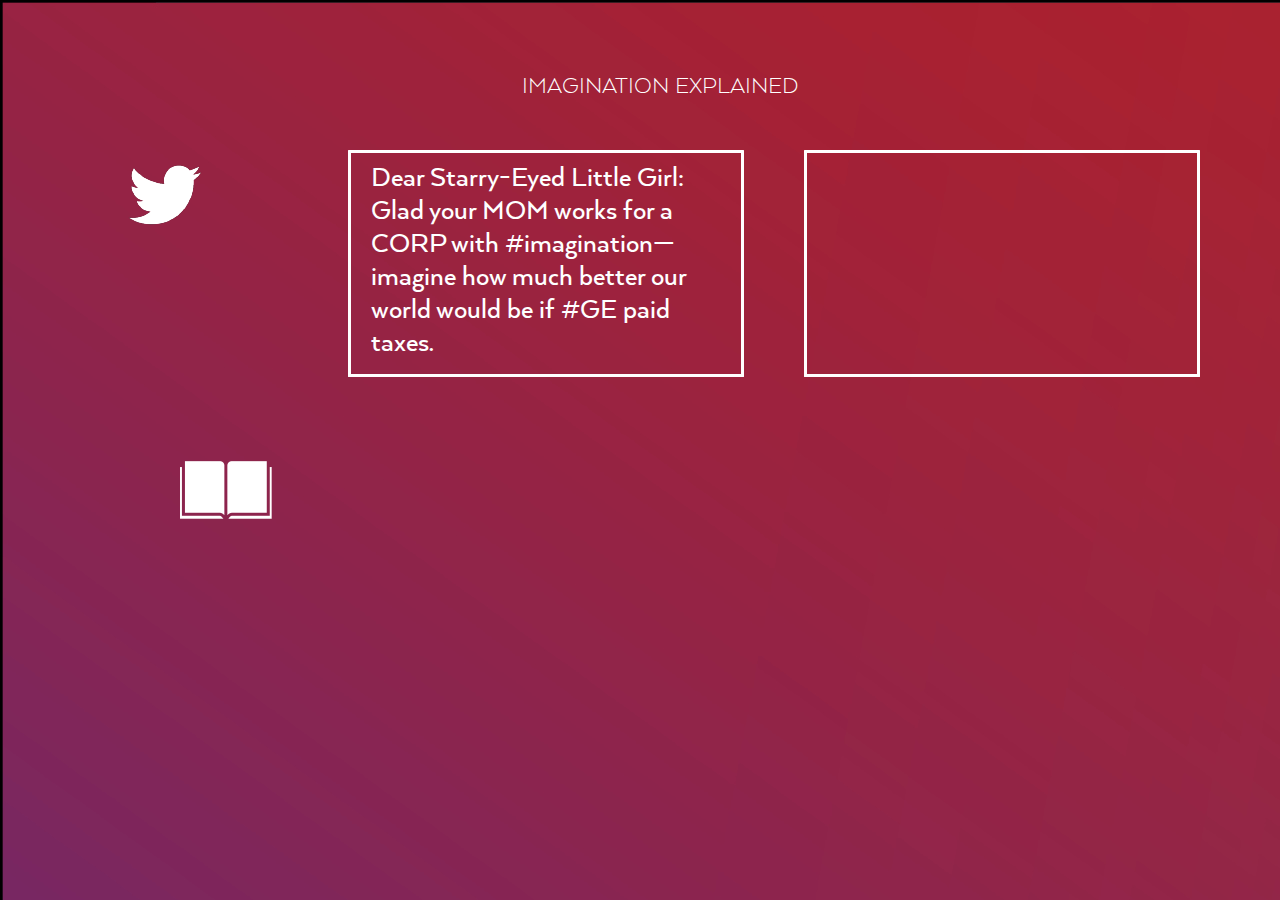
<file: index6.html>
<!DOCTYPE html>
<!--[if lt IE 7]>      <html class="no-js lt-ie9 lt-ie8 lt-ie7"> <![endif]-->
<!--[if IE 7]>         <html class="no-js lt-ie9 lt-ie8"> <![endif]-->
<!--[if IE 8]>         <html class="no-js lt-ie9"> <![endif]-->
<!--[if gt IE 8]><!--> <html class="no-js"> <!--<![endif]-->
    <head>
        <meta charset="utf-8">
        <meta http-equiv="X-UA-Compatible" content="IE=edge">
        <title>What is Imagination?</title>
        <meta name="description" content="">
        <meta name="viewport" content="width=device-width, initial-scale=1">

        <!-- Place favicon.ico and apple-touch-icon.png in the root directory -->

        <!-- <link rel="stylesheet" type="text/css" href="fonts/arq.css">-->
        <link rel="stylesheet" type="text/css" href="css/main.css">
        <link rel="stylesheet" type="text/css" href="fonts/arq.css">
        <script src="js/vendor/modernizr-2.6.2.min.js"></script>
    </head>
    
    
    
    <body style="background-image: url(background.jpg);">
    
    <header>
     <div class="col-lg-12">
     <nav class="navbar navbar-default">
     	<div class="jazz">
		<h4 class="text-center">IMAGINATION EXPLAINED</h4>
     	</div>
     </nav>
    </div>
    
          </header>
  <div class="container">
 
        	<div class="col-lg-2">
			<img class="twitter-logo" src="birdie-01.png" class="pull-left" alt="">
			</div>
			
		<div class="col-lg-4" id="tweets">
		<div id="animation">
			<div class="clearfix equalheight jumbotron" id="quote" >
					
						
					<p></p>	
						
					
					
				</div>
				
						</div>	
			


				
		</div>
			
			
		
        	<div class="col-lg-4" id="quotes">
			<div class="clearfix equalheight jumbotron">
				
					<h1></h1>
						
					
					
					
			</div>
				
							
			
		
			</div>
		<div class="col-lg-2">
			<img src="bookie-01.png" class="pull-right" alt="">
			</div>
				
				
		
	</div>
        </div>

  
  

    
   

    <!-- Collect the nav links, forms, and other content for toggling -->
        
   


  

        <!--[if lt IE 7]>
            <p class="browsehappy">You are using an <strong>outdated</strong> browser. Please <a href="http://browsehappy.com/">upgrade your browser</a> to improve your experience.</p>
        <![endif]-->
        

        <!-- Add your site or application content here -->
                 

        <!-- <script src="http://ajax.googleapis.com/ajax/libs/jquery/1.10.2/jquery.min.js"></script>-->
        <script>window.jQuery || document.write('<script src="js/vendor/jquery-1.7.2.min.js"><\/script>')</script>
        
        <!--the 4 scripts below allow a dropdown menu as well as mobile adaptation to occur -->
        
        <script src="js/vendor/bootstrap.js"></script>
        <script src="js/vendor/bootstrap/collapse.js"></script>
        <script src="js/vendor/bootstrap/dropdown.js"></script> 
		<script src="js/vendor/jquery.equalheights.min.js"></script>
		<script src="js/vendor/wikiquote-api.js"></script>
        <script src="js/plugins.js"></script>
        <script src="js/main.js"></script>
  
    
  <script>
    (function() {
      var quotes = [
        {
          text: "8 year olds today have: Facebook, twitter, iPhones, and IPods.. When I was 8, I had a coloring book, crayons, and an imagination.",
        },
        {
          text: "The guy who rights these Criminal Minds episodes has some imagination #CriminalMinds",
        },
          {
          text: "How strong is your imagination? — better be solid... lol i bought a tv box",
        },
        {
          text: "imagine not being gay",
        },
         {
          text: "Imagine if the follows you bar shows up for people that you miss as misses you awwww",
        },
         {
          text: "Imagine a world where it was legal to grow and smoke weed",
        },
         {
          text: "IMAGINE SITTING IN A BOAT WITH JUSTIN AND GOING ALONG THE WATER, WATCHING THE SUNSET WHILE HIS ARM IS AROUND YOU. WOW I AM DONE.",
        },
         {
          text: "imagine trying to explain the statement the wifi in this airplane blows to someone from the 19th century",
        },
         {
          text: "#imagine Michael always hides your own shirts so you have to wear his because he thinks you look hot in them.",
        },
         {
          text: "I imagine a world where the remote is always in the same spot that I left it.",
        },
         {
          text: "What if Taylor Swift saw me walking my dog and thought, Oh wow, thats the gayest thing I have ever seen in my life? Can you imagine? Ugh.",
        },
         {
          text: "Whenever I hear girls say Im just putting my face on I imagine theyre a robot literally attaching their human skin face. R",
        },
         {
          text: "imagine you just walk out from shower so Justin seeing you only with a towel gets horny and takes off the towel just to see you naked",
        },
         {
          text: "Imagine being one of those pretty and popular people who puts up a selfie and gets like 100 faves woe",
        },
         {
          text: "Imagine this little fart trying to lash you out the Boozer hed get sent to The shop for more Bifters",
        },
         {
          text: "imagine being able to go into a shop and buy anything you want without having to worry about how much youre spending",
        },
         {
          text: "Imagine simon cowell was your dad and you were singing in the shower and he knocked on the door and said its a no from me",
        },
         {
          text: "sometimes I close my eyes & imagine Im at the beach & everything is okay... the ocean soothes my soul",
        },
         {
          text: "imagine if tattoos just randomly appeared on our skin at key points in our lives and we had to figure out what they meant for ourselves",
        },
         {
          text: "Can you imagine if Twitter just decided to shut down and you see all these confused teenagers coming out of their house squinting at the sun",
        },
         {
          text: "I cant imagine theres ever been a week in the wrestling world with this many insane highs and insane lows.",
        },
         {
          text: "#Imagine Zayn pushing you up against the school lockers, his bulge pressing between your legs. Meet me in the bathroom in five, love.",
        },
         {
          text: "Last night we watched the Hobbit. Today visited the walled garden @Culzeancastle & found a Hobbit house. #imagination",
        },
         {
          text: "Dear Starry-Eyed Little Girl: Glad your MOM works for a CORP with #imagination—imagine how much better our world would be if #GE paid taxes.",
        },
         {
          text: "This new kiddo just put 2 little toy rings on my fingers, One to bring you blue skies, one to bring purple nights SO cute. #imagination",
        }
      ];
      var quote = quotes[Math.floor(Math.random() * quotes.length)];
      

     
      
      document.getElementById("quote").innerHTML =
        '<h1>' + quote.text + '</h1>';
    })();
  </script>
  
         
        
	<script>
		$(function (){
			var $heights = $('.equalheight');

			console.log($heights);
			$heights.equalHeights();

			WikiquoteApi.getQuotesForSection(126452, 1, function (results){
				var quotes = results.quotes,
					i,
					count = quotes.length,
					quoteContainer = $('<div/>', {id: 'quotes-container'});

				console.log(results);

				for (i=0; i < 1; i++) {
					var quote = quotes[i];

					if (quote != "\n\n") {
						var quote = '<div class="clearfix equalheight jumbotron"><h1>' + quote + '</h1></div>';
						quoteContainer.append(quote);
						}
						}
				

				$('#quotes').empty().append(quoteContainer);
			});
		});   
	</script> 	
	<script>
	$(function() {
$('#animation p').each(function(i) {
$(this).delay((i++) * 500).fadeTo(1000, 1); })
});
	</script>    
	
	<script>
		$(function () {
			$('#tweets, #quotes').on('click', '.jumbotron', function (event) {
				var parent = $(this).parent().attr('id'),
					count = $(this).index(),
					id = parent + '-' + count,
					content = $(this).html();
					
				console.log(id);
				event.preventDefault();
				
				localStorage.setItem('positive-' + id, content);
				localStorage.setItem('negative-' + id, content);
			});
		});
	</script>

        <!-- Google Analytics: change UA-XXXXX-X to be your site's ID. -->
        <script>
            (function(b,o,i,l,e,r){b.GoogleAnalyticsObject=l;b[l]||(b[l]=
            function(){(b[l].q=b[l].q||[]).push(arguments)});b[l].l=+new Date;
            e=o.createElement(i);r=o.getElementsByTagName(i)[0];
            e.src='//www.google-analytics.com/analytics.js';
            r.parentNode.insertBefore(e,r)}(window,document,'script','ga'));
            ga('create','UA-XXXXX-X');ga('send','pageview');
        </script>
        <!-- <script>document.write('<script src="http://' + (location.host || 'localhost').split(':')[0] + ':35729/livereload.js?snipver=1"></' + 'script>')</script>-->
    </body>
</html>
</file>
<file: fonts/arq.css>
/**
 * @license
 * MyFonts Webfont Build ID 2745595, 2014-02-12T08:04:47-0500
 * 
 * The fonts listed in this notice are subject to the End User License
 * Agreement(s) entered into by the website owner. All other parties are 
 * explicitly restricted from using the Licensed Webfonts(s).
 * 
 * You may obtain a valid license at the URLs below.
 * 
 * Webfont: Arquitecta Italic by Latinotype
 * URL: http://www.myfonts.com/fonts/latinotype/arquitecta/italic/
 * 
 * Webfont: Arquitecta Black Italic by Latinotype
 * URL: http://www.myfonts.com/fonts/latinotype/arquitecta/black-italic/
 * 
 * Webfont: Arquitecta Black by Latinotype
 * URL: http://www.myfonts.com/fonts/latinotype/arquitecta/black/
 * 
 * Webfont: Arquitecta Bold Italic by Latinotype
 * URL: http://www.myfonts.com/fonts/latinotype/arquitecta/bold-italic/
 * 
 * Webfont: Arquitecta by Latinotype
 * URL: http://www.myfonts.com/fonts/latinotype/arquitecta/regular/
 * 
 * Webfont: Arquitecta Book Italic by Latinotype
 * URL: http://www.myfonts.com/fonts/latinotype/arquitecta/book-italic/
 * 
 * Webfont: Arquitecta Book by Latinotype
 * URL: http://www.myfonts.com/fonts/latinotype/arquitecta/book/
 * 
 * Webfont: Arquitecta Bold by Latinotype
 * URL: http://www.myfonts.com/fonts/latinotype/arquitecta/bold/
 * 
 * Webfont: Arquitecta Heavy Italic by Latinotype
 * URL: http://www.myfonts.com/fonts/latinotype/arquitecta/heavy-italic/
 * 
 * Webfont: Arquitecta Heavy by Latinotype
 * URL: http://www.myfonts.com/fonts/latinotype/arquitecta/heavy/
 * 
 * Webfont: Arquitecta Light Italic by Latinotype
 * URL: http://www.myfonts.com/fonts/latinotype/arquitecta/light-italic/
 * 
 * Webfont: Arquitecta Light by Latinotype
 * URL: http://www.myfonts.com/fonts/latinotype/arquitecta/light/
 * 
 * Webfont: Arquitecta Medium Italic by Latinotype
 * URL: http://www.myfonts.com/fonts/latinotype/arquitecta/medium-italic/
 * 
 * Webfont: Arquitecta Medium by Latinotype
 * URL: http://www.myfonts.com/fonts/latinotype/arquitecta/medium/
 * 
 * Webfont: Arquitecta Thin Italic by Latinotype
 * URL: http://www.myfonts.com/fonts/latinotype/arquitecta/thin-italic/
 * 
 * Webfont: Arquitecta Thin by Latinotype
 * URL: http://www.myfonts.com/fonts/latinotype/arquitecta/thin/
 * 
 * 
 * License: http://www.myfonts.com/viewlicense?type=web&buildid=2745595
 * Licensed pageviews: 10,000
 * Webfonts copyright: Copyright (c) 2013 by Miguel &amp; Daniel Hern&#x00C3;&#x00A1;ndez. All rights reserved.
 * 
 * © 2014 MyFonts Inc
*/


/* @import must be at top of file, otherwise CSS will not work */
@import url("http://hello.myfonts.net/count/29e4fb");

  
@font-face {font-family: 'Arquitecta-Italic';src: url('webfonts/29E4FB_0_0.eot');src: url('webfonts/29E4FB_0_0.eot?#iefix') format('embedded-opentype'),url('webfonts/29E4FB_0_0.woff') format('woff'),url('webfonts/29E4FB_0_0.ttf') format('truetype');}
 
  
@font-face {font-family: 'ArquitectaBlack-Italic';src: url('webfonts/29E4FB_1_0.eot');src: url('webfonts/29E4FB_1_0.eot?#iefix') format('embedded-opentype'),url('webfonts/29E4FB_1_0.woff') format('woff'),url('webfonts/29E4FB_1_0.ttf') format('truetype');}
 
  
@font-face {font-family: 'ArquitectaBlack';src: url('webfonts/29E4FB_2_0.eot');src: url('webfonts/29E4FB_2_0.eot?#iefix') format('embedded-opentype'),url('webfonts/29E4FB_2_0.woff') format('woff'),url('webfonts/29E4FB_2_0.ttf') format('truetype');}
 
  
@font-face {font-family: 'ArquitectaBold-Italic';src: url('webfonts/29E4FB_3_0.eot');src: url('webfonts/29E4FB_3_0.eot?#iefix') format('embedded-opentype'),url('webfonts/29E4FB_3_0.woff') format('woff'),url('webfonts/29E4FB_3_0.ttf') format('truetype');}
 
  
@font-face {font-family: 'Arquitecta';src: url('webfonts/29E4FB_4_0.eot');src: url('webfonts/29E4FB_4_0.eot?#iefix') format('embedded-opentype'),url('webfonts/29E4FB_4_0.woff') format('woff'),url('webfonts/29E4FB_4_0.ttf') format('truetype');}
 
  
@font-face {font-family: 'ArquitectaBook-Italic';src: url('webfonts/29E4FB_5_0.eot');src: url('webfonts/29E4FB_5_0.eot?#iefix') format('embedded-opentype'),url('webfonts/29E4FB_5_0.woff') format('woff'),url('webfonts/29E4FB_5_0.ttf') format('truetype');}
 
  
@font-face {font-family: 'ArquitectaBook';src: url('webfonts/29E4FB_6_0.eot');src: url('webfonts/29E4FB_6_0.eot?#iefix') format('embedded-opentype'),url('webfonts/29E4FB_6_0.woff') format('woff'),url('webfonts/29E4FB_6_0.ttf') format('truetype');}
 
  
@font-face {font-family: 'ArquitectaBold';src: url('webfonts/29E4FB_7_0.eot');src: url('webfonts/29E4FB_7_0.eot?#iefix') format('embedded-opentype'),url('webfonts/29E4FB_7_0.woff') format('woff'),url('webfonts/29E4FB_7_0.ttf') format('truetype');}
 
  
@font-face {font-family: 'ArquitectaHeavy-Italic';src: url('webfonts/29E4FB_8_0.eot');src: url('webfonts/29E4FB_8_0.eot?#iefix') format('embedded-opentype'),url('webfonts/29E4FB_8_0.woff') format('woff'),url('webfonts/29E4FB_8_0.ttf') format('truetype');}
 
  
@font-face {font-family: 'ArquitectaHeavy';src: url('webfonts/29E4FB_9_0.eot');src: url('webfonts/29E4FB_9_0.eot?#iefix') format('embedded-opentype'),url('webfonts/29E4FB_9_0.woff') format('woff'),url('webfonts/29E4FB_9_0.ttf') format('truetype');}
 
  
@font-face {font-family: 'ArquitectaLight-Italic';src: url('webfonts/29E4FB_A_0.eot');src: url('webfonts/29E4FB_A_0.eot?#iefix') format('embedded-opentype'),url('webfonts/29E4FB_A_0.woff') format('woff'),url('webfonts/29E4FB_A_0.ttf') format('truetype');}
 
  
@font-face {font-family: 'ArquitectaLight';src: url('webfonts/29E4FB_B_0.eot');src: url('webfonts/29E4FB_B_0.eot?#iefix') format('embedded-opentype'),url('webfonts/29E4FB_B_0.woff') format('woff'),url('webfonts/29E4FB_B_0.ttf') format('truetype');}
 
  
@font-face {font-family: 'ArquitectaMedium-Italic';src: url('webfonts/29E4FB_C_0.eot');src: url('webfonts/29E4FB_C_0.eot?#iefix') format('embedded-opentype'),url('webfonts/29E4FB_C_0.woff') format('woff'),url('webfonts/29E4FB_C_0.ttf') format('truetype');}
 
  
@font-face {font-family: 'ArquitectaMedium';src: url('webfonts/29E4FB_D_0.eot');src: url('webfonts/29E4FB_D_0.eot?#iefix') format('embedded-opentype'),url('webfonts/29E4FB_D_0.woff') format('woff'),url('webfonts/29E4FB_D_0.ttf') format('truetype');}
 
  
@font-face {font-family: 'ArquitectaThin-Italic';src: url('webfonts/29E4FB_E_0.eot');src: url('webfonts/29E4FB_E_0.eot?#iefix') format('embedded-opentype'),url('webfonts/29E4FB_E_0.woff') format('woff'),url('webfonts/29E4FB_E_0.ttf') format('truetype');}
 
  
@font-face {font-family: 'ArquitectaThin';src: url('webfonts/29E4FB_F_0.eot');src: url('webfonts/29E4FB_F_0.eot?#iefix') format('embedded-opentype'),url('webfonts/29E4FB_F_0.woff') format('woff'),url('webfonts/29E4FB_F_0.ttf') format('truetype');}
</file>
